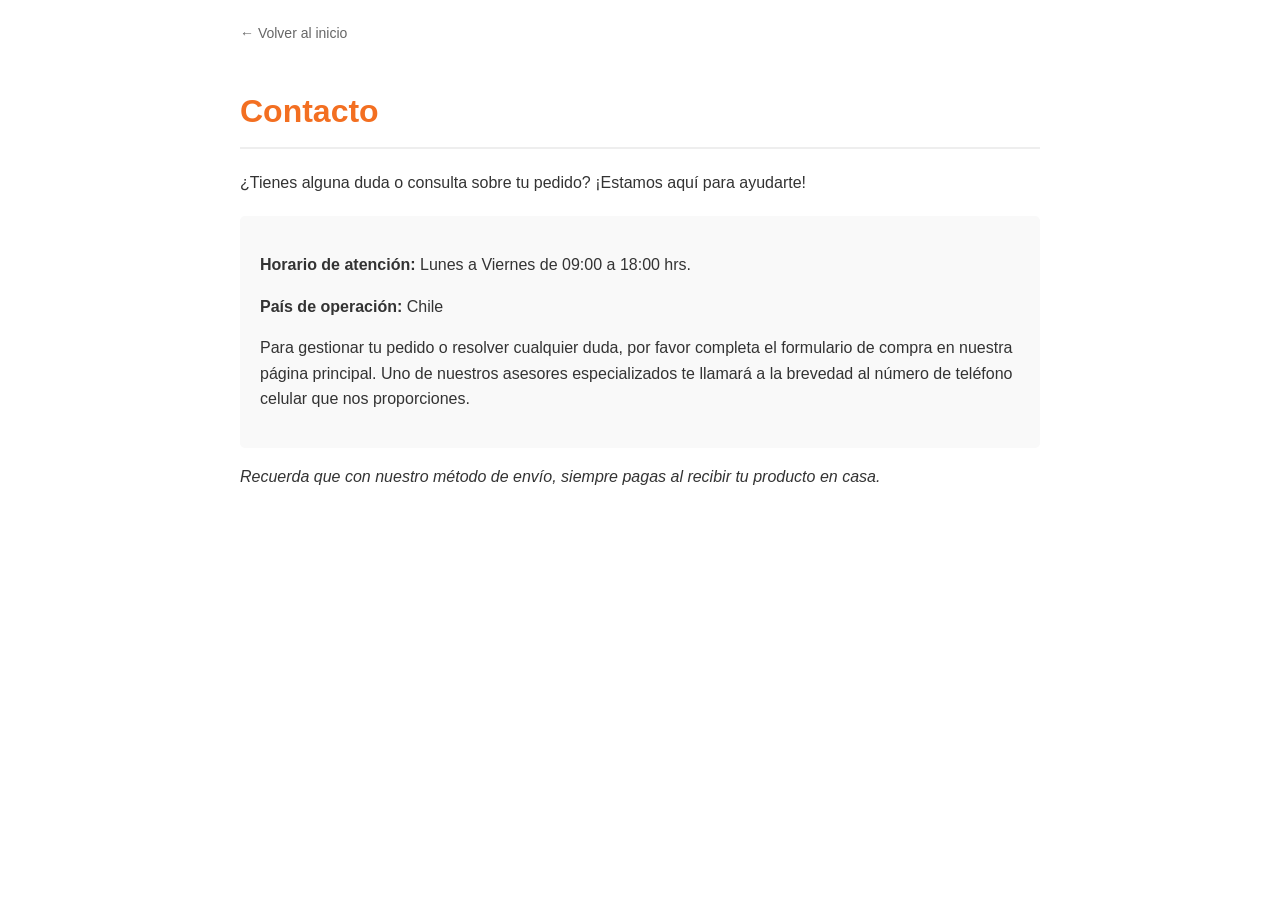
<file: contacto.html>
<!DOCTYPE html>
<html lang="es-CL">
<head>
    <meta charset="utf-8">
    <meta name="viewport" content="width=device-width, initial-scale=1.0">
    <title>Contacto | Duston Gel Chile Oficial</title>
    <style>
        body { font-family: Arial, sans-serif; line-height: 1.6; color: #333; max-width: 800px; margin: 0 auto; padding: 20px; }
        h1 { color: #f36f21; border-bottom: 2px solid #eee; padding-bottom: 10px; }
        .back-link { display: inline-block; margin-bottom: 20px; color: #666; text-decoration: none; font-size: 14px; }
        .back-link:hover { color: #f36f21; }
        .contact-box { background: #f9f9f9; padding: 20px; border-radius: 5px; margin-top: 20px; }
    </style>
</head>
<body>
    <a href="index.html" class="back-link">&larr; Volver al inicio</a>
    <h1>Contacto</h1>
    <p>¿Tienes alguna duda o consulta sobre tu pedido? ¡Estamos aquí para ayudarte!</p>
    <div class="contact-box">
        <p><strong>Horario de atención:</strong> Lunes a Viernes de 09:00 a 18:00 hrs.</p>
        <p><strong>País de operación:</strong> Chile</p>
        <p>Para gestionar tu pedido o resolver cualquier duda, por favor completa el formulario de compra en nuestra página principal. Uno de nuestros asesores especializados te llamará a la brevedad al número de teléfono celular que nos proporciones.</p>
    </div>
    <p><em>Recuerda que con nuestro método de envío, siempre pagas al recibir tu producto en casa.</em></p>
</body>
</html>
</file>
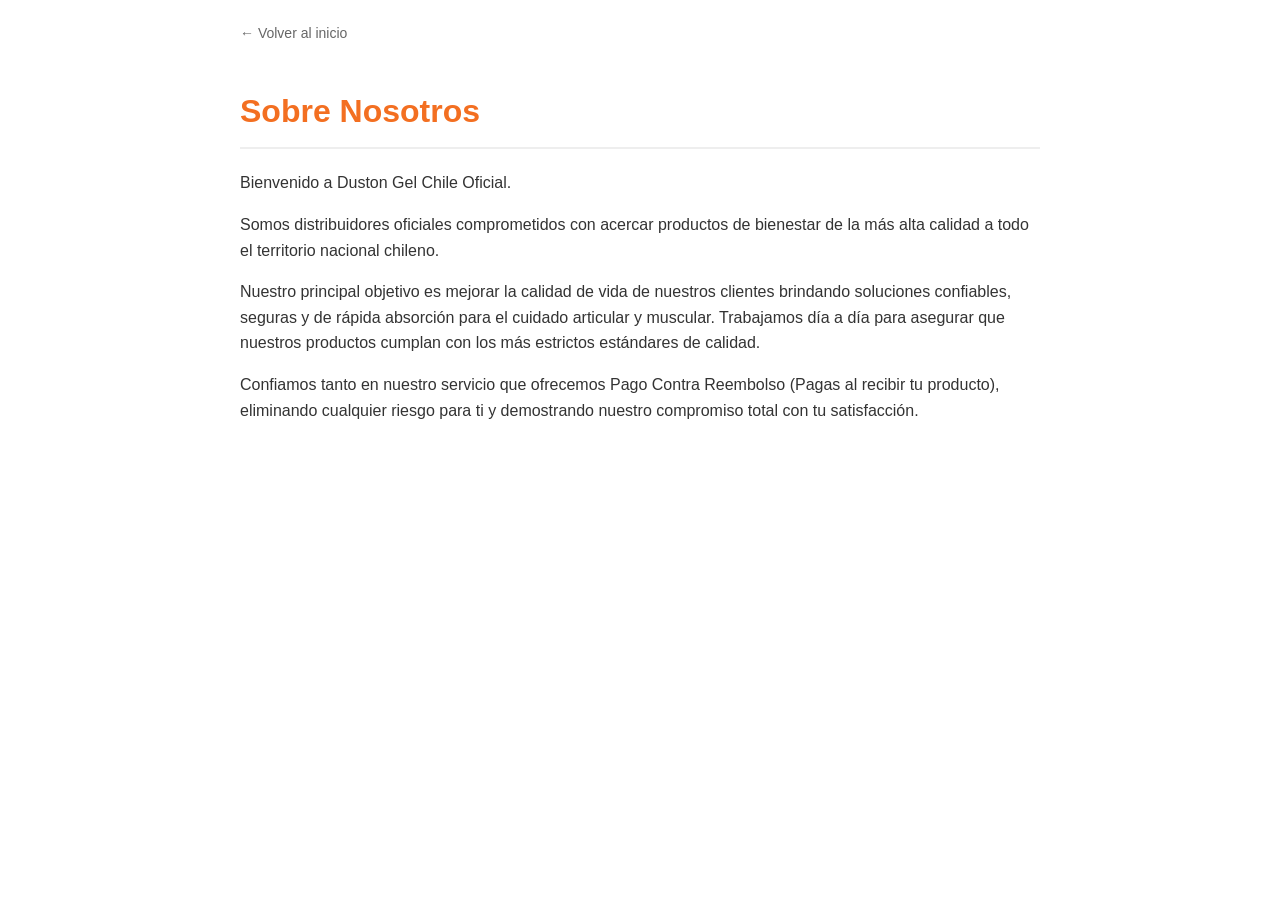
<file: nosotros.html>
<!DOCTYPE html>
<html lang="es-CL">
<head>
    <meta charset="utf-8">
    <meta name="viewport" content="width=device-width, initial-scale=1.0">
    <title>Sobre Nosotros | Duston Gel Chile Oficial</title>
    <style>
        body { font-family: Arial, sans-serif; line-height: 1.6; color: #333; max-width: 800px; margin: 0 auto; padding: 20px; }
        h1 { color: #f36f21; border-bottom: 2px solid #eee; padding-bottom: 10px; }
        .back-link { display: inline-block; margin-bottom: 20px; color: #666; text-decoration: none; font-size: 14px; }
        .back-link:hover { color: #f36f21; }
    </style>
</head>
<body>
    <a href="index.html" class="back-link">&larr; Volver al inicio</a>
    <h1>Sobre Nosotros</h1>
    <p>Bienvenido a Duston Gel Chile Oficial.</p>
    <p>Somos distribuidores oficiales comprometidos con acercar productos de bienestar de la más alta calidad a todo el territorio nacional chileno.</p>
    <p>Nuestro principal objetivo es mejorar la calidad de vida de nuestros clientes brindando soluciones confiables, seguras y de rápida absorción para el cuidado articular y muscular. Trabajamos día a día para asegurar que nuestros productos cumplan con los más estrictos estándares de calidad.</p>
    <p>Confiamos tanto en nuestro servicio que ofrecemos Pago Contra Reembolso (Pagas al recibir tu producto), eliminando cualquier riesgo para ti y demostrando nuestro compromiso total con tu satisfacción.</p>
</body>
</html>
</file>
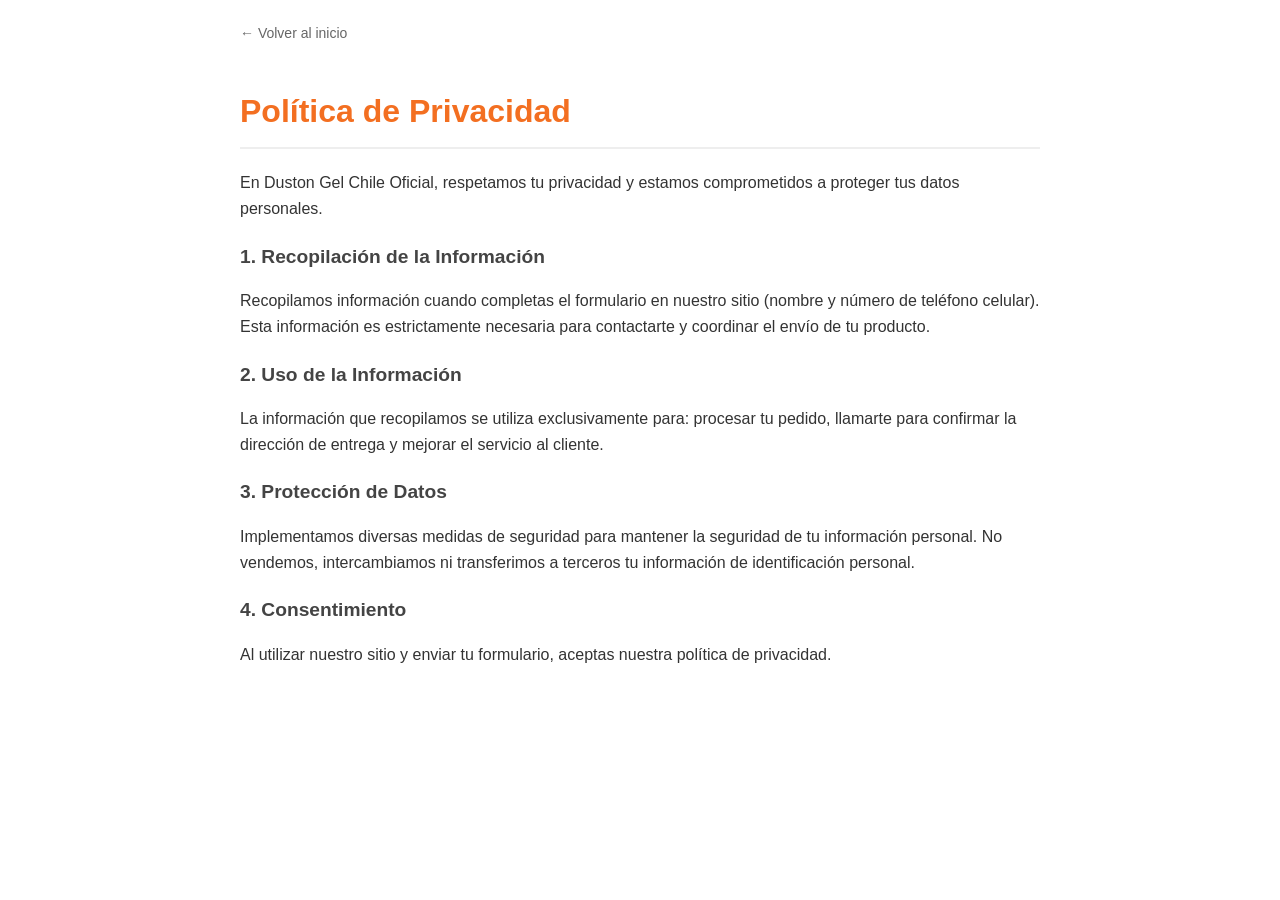
<file: privacidad.html>
<!DOCTYPE html>
<html lang="es-CL">
<head>
    <meta charset="utf-8">
    <meta name="viewport" content="width=device-width, initial-scale=1.0">
    <title>Política de Privacidad | Duston Gel Chile Oficial</title>
    <style>
        body { font-family: Arial, sans-serif; line-height: 1.6; color: #333; max-width: 800px; margin: 0 auto; padding: 20px; }
        h1 { color: #f36f21; border-bottom: 2px solid #eee; padding-bottom: 10px; }
        h2 { font-size: 1.2em; color: #444; margin-top: 20px; }
        .back-link { display: inline-block; margin-bottom: 20px; color: #666; text-decoration: none; font-size: 14px; }
        .back-link:hover { color: #f36f21; }
    </style>
</head>
<body>
    <a href="index.html" class="back-link">&larr; Volver al inicio</a>
    <h1>Política de Privacidad</h1>
    <p>En Duston Gel Chile Oficial, respetamos tu privacidad y estamos comprometidos a proteger tus datos personales.</p>
    
    <h2>1. Recopilación de la Información</h2>
    <p>Recopilamos información cuando completas el formulario en nuestro sitio (nombre y número de teléfono celular). Esta información es estrictamente necesaria para contactarte y coordinar el envío de tu producto.</p>
    
    <h2>2. Uso de la Información</h2>
    <p>La información que recopilamos se utiliza exclusivamente para: procesar tu pedido, llamarte para confirmar la dirección de entrega y mejorar el servicio al cliente.</p>
    
    <h2>3. Protección de Datos</h2>
    <p>Implementamos diversas medidas de seguridad para mantener la seguridad de tu información personal. No vendemos, intercambiamos ni transferimos a terceros tu información de identificación personal.</p>
    
    <h2>4. Consentimiento</h2>
    <p>Al utilizar nuestro sitio y enviar tu formulario, aceptas nuestra política de privacidad.</p>
</body>
</html>
</file>
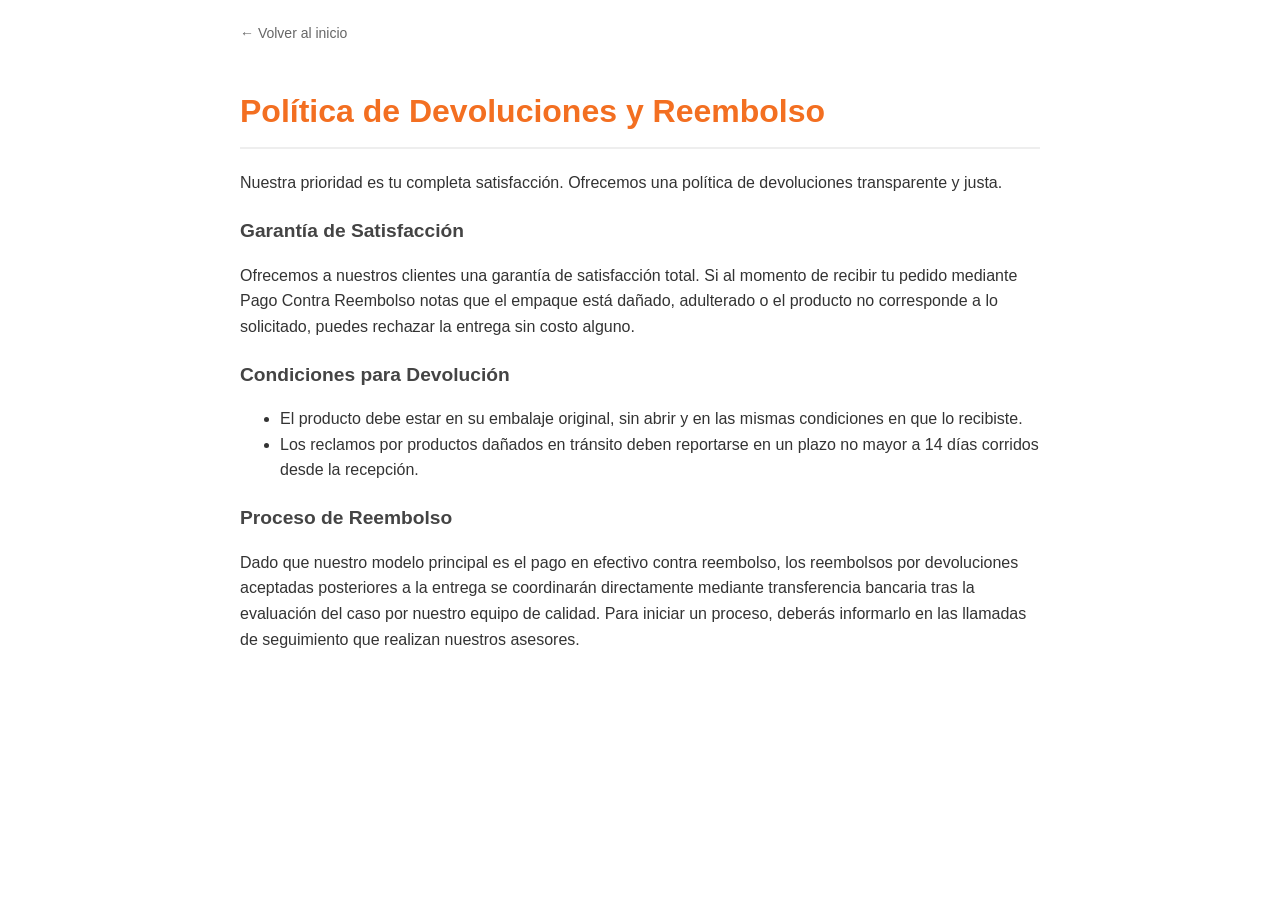
<file: reembolso.html>
<!DOCTYPE html>
<html lang="es-CL">
<head>
    <meta charset="utf-8">
    <meta name="viewport" content="width=device-width, initial-scale=1.0">
    <title>Política de Devoluciones y Reembolso | Duston Gel Chile Oficial</title>
    <style>
        body { font-family: Arial, sans-serif; line-height: 1.6; color: #333; max-width: 800px; margin: 0 auto; padding: 20px; }
        h1 { color: #f36f21; border-bottom: 2px solid #eee; padding-bottom: 10px; }
        h2 { font-size: 1.2em; color: #444; margin-top: 20px; }
        .back-link { display: inline-block; margin-bottom: 20px; color: #666; text-decoration: none; font-size: 14px; }
        .back-link:hover { color: #f36f21; }
    </style>
</head>
<body>
    <a href="index.html" class="back-link">&larr; Volver al inicio</a>
    <h1>Política de Devoluciones y Reembolso</h1>
    <p>Nuestra prioridad es tu completa satisfacción. Ofrecemos una política de devoluciones transparente y justa.</p>
    
    <h2>Garantía de Satisfacción</h2>
    <p>Ofrecemos a nuestros clientes una garantía de satisfacción total. Si al momento de recibir tu pedido mediante Pago Contra Reembolso notas que el empaque está dañado, adulterado o el producto no corresponde a lo solicitado, puedes rechazar la entrega sin costo alguno.</p>
    
    <h2>Condiciones para Devolución</h2>
    <ul>
        <li>El producto debe estar en su embalaje original, sin abrir y en las mismas condiciones en que lo recibiste.</li>
        <li>Los reclamos por productos dañados en tránsito deben reportarse en un plazo no mayor a 14 días corridos desde la recepción.</li>
    </ul>
    
    <h2>Proceso de Reembolso</h2>
    <p>Dado que nuestro modelo principal es el pago en efectivo contra reembolso, los reembolsos por devoluciones aceptadas posteriores a la entrega se coordinarán directamente mediante transferencia bancaria tras la evaluación del caso por nuestro equipo de calidad. Para iniciar un proceso, deberás informarlo en las llamadas de seguimiento que realizan nuestros asesores.</p>
</body>
</html>
</file>
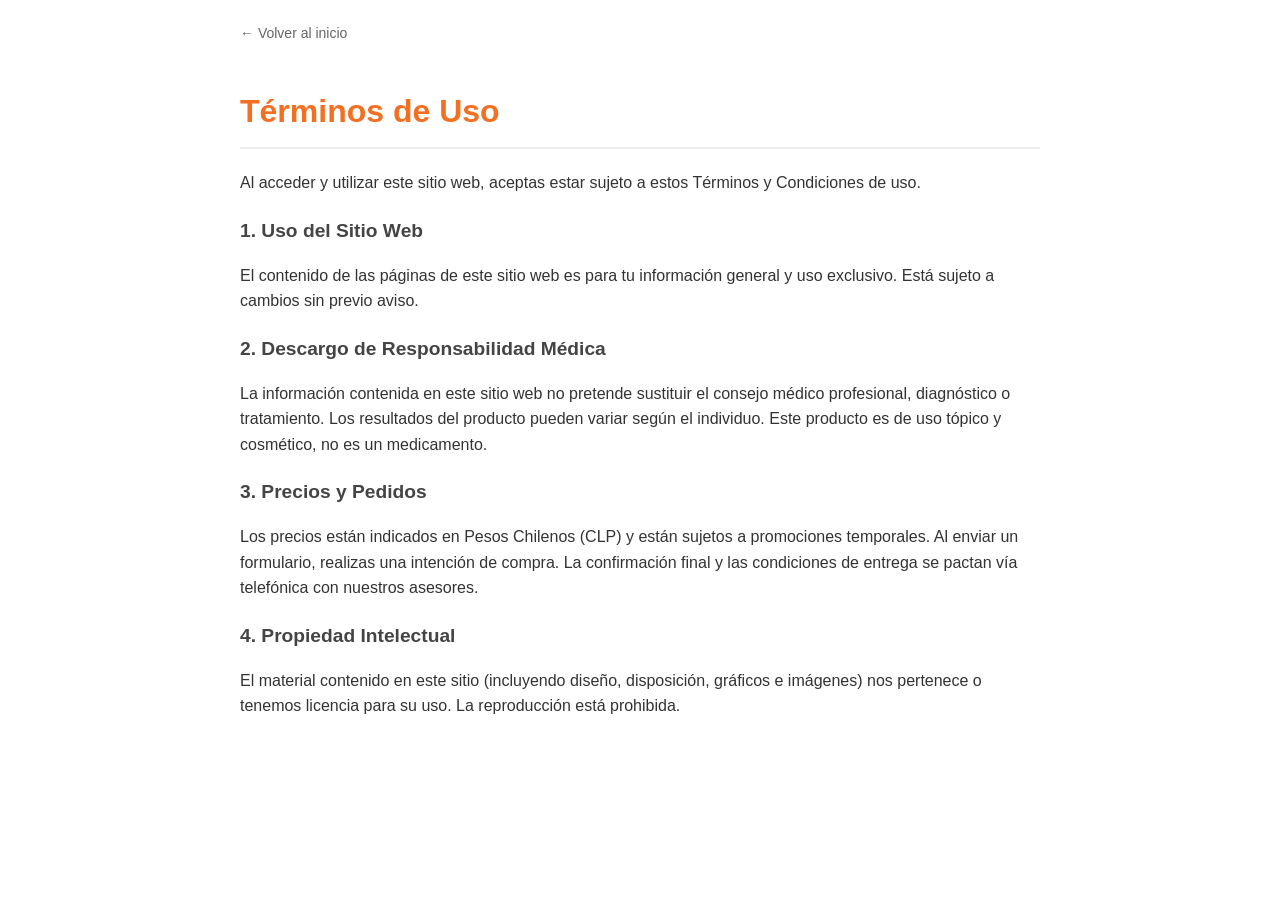
<file: terminos.html>
<!DOCTYPE html>
<html lang="es-CL">
<head>
    <meta charset="utf-8">
    <meta name="viewport" content="width=device-width, initial-scale=1.0">
    <title>Términos de Uso | Duston Gel Chile Oficial</title>
    <style>
        body { font-family: Arial, sans-serif; line-height: 1.6; color: #333; max-width: 800px; margin: 0 auto; padding: 20px; }
        h1 { color: #f36f21; border-bottom: 2px solid #eee; padding-bottom: 10px; }
        h2 { font-size: 1.2em; color: #444; margin-top: 20px; }
        .back-link { display: inline-block; margin-bottom: 20px; color: #666; text-decoration: none; font-size: 14px; }
        .back-link:hover { color: #f36f21; }
    </style>
</head>
<body>
    <a href="index.html" class="back-link">&larr; Volver al inicio</a>
    <h1>Términos de Uso</h1>
    <p>Al acceder y utilizar este sitio web, aceptas estar sujeto a estos Términos y Condiciones de uso.</p>
    
    <h2>1. Uso del Sitio Web</h2>
    <p>El contenido de las páginas de este sitio web es para tu información general y uso exclusivo. Está sujeto a cambios sin previo aviso.</p>
    
    <h2>2. Descargo de Responsabilidad Médica</h2>
    <p>La información contenida en este sitio web no pretende sustituir el consejo médico profesional, diagnóstico o tratamiento. Los resultados del producto pueden variar según el individuo. Este producto es de uso tópico y cosmético, no es un medicamento.</p>
    
    <h2>3. Precios y Pedidos</h2>
    <p>Los precios están indicados en Pesos Chilenos (CLP) y están sujetos a promociones temporales. Al enviar un formulario, realizas una intención de compra. La confirmación final y las condiciones de entrega se pactan vía telefónica con nuestros asesores.</p>
    
    <h2>4. Propiedad Intelectual</h2>
    <p>El material contenido en este sitio (incluyendo diseño, disposición, gráficos e imágenes) nos pertenece o tenemos licencia para su uso. La reproducción está prohibida.</p>
</body>
</html>
</file>
